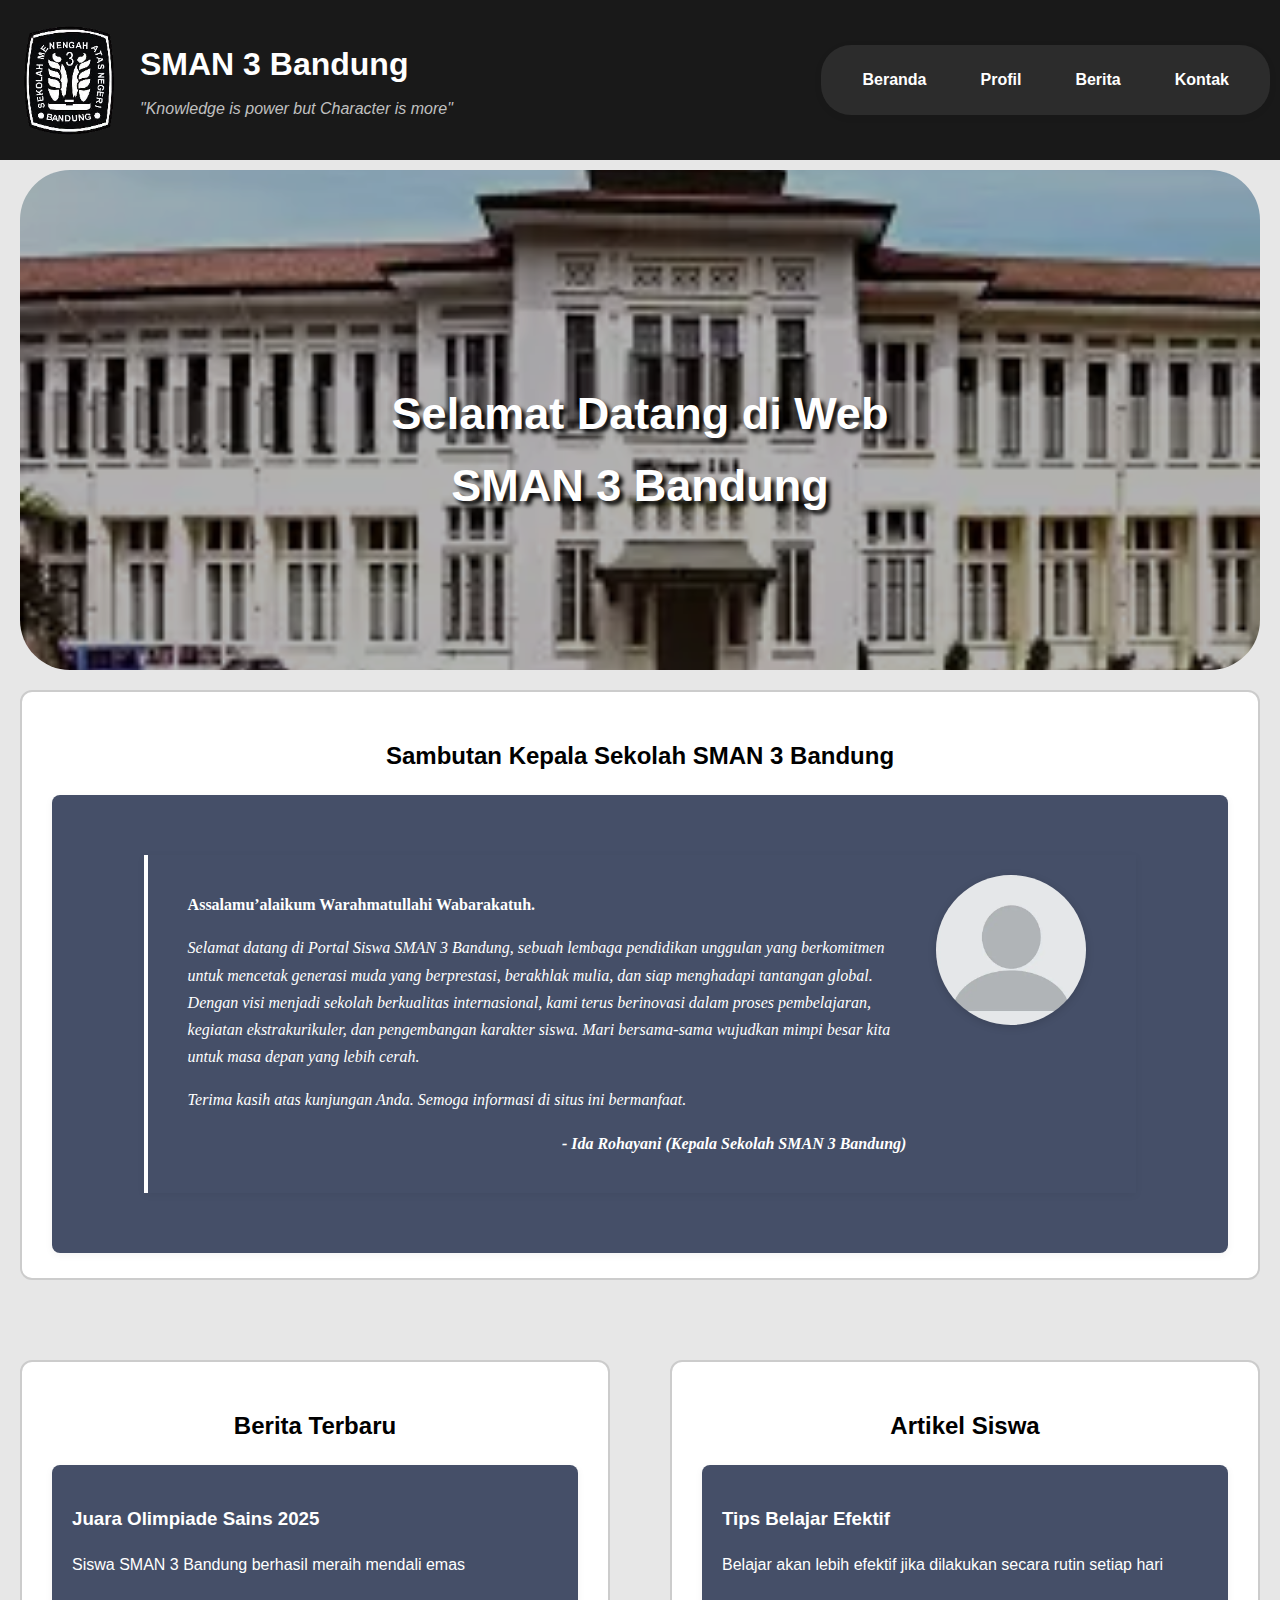
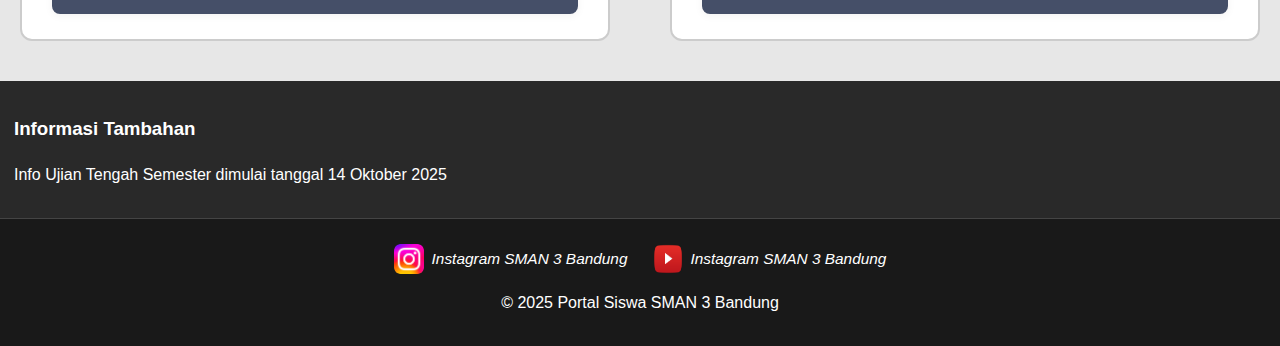
<file: index.html>
<!DOCTYPE html>
<html>
<head>
    <title>SMAN 3 Bandung</title>
    <link rel="icon" type="image/png" href="Gambar/sman3-removebg-preview (5).png">
    <link rel="stylesheet" type="text/css" href="Css/style beranda.css">
    <link rel="icon" href="image/icon" href="">
</head>
<body>
    <header>
        <div class="header">
            <img src="Gambar/sman3-removebg-preview (5).png" alt="Logo SMAN 3 Bandung">
            <div class="img">
                <h1>SMAN 3 Bandung</h1>
                <span class="motto">"Knowledge is power but Character is more"</span>
            </div>
        </div>


        <nav>
        <ul>
            <li><a href="index.html">Beranda</a></li>
            <li>
                <a href="">Profil</a>
                <ul>
                    <li><a href="Sejarah.html">Sejarah Sekolah</a></li>
                    <li><a href="VisiMisi.html">Visi & Misi</a></li>
                    <li><a href="GuruStaff.html">Guru & Staff</a></li>
                </ul>
            </li>
            <li><a href="berita.html">Berita</a>
            </li>
            <li><a href="kontak.html">Kontak</a></li>
        </ul>

    </nav>
    </header>
    <div class="banner" >
        <img src="Gambar/sekolah.webp" alt="sekolah">
        <div class="banner-text">
            Selamat Datang di Web SMAN 3 Bandung
        </div>
    </div>
    <main>
        <section>
            <h2>Sambutan Kepala Sekolah SMAN 3 Bandung</h2>
            <article>
            
    <div class="b">
        <div class="c">
            <p><b>Assalamu’alaikum Warahmatullahi Wabarakatuh.</b></p>

            <p><i>
                Selamat datang di Portal Siswa SMAN 3 Bandung, sebuah lembaga pendidikan unggulan yang berkomitmen 
                untuk mencetak generasi muda yang berprestasi, berakhlak mulia, dan siap menghadapi tantangan global. 
                Dengan visi menjadi sekolah berkualitas internasional, kami terus berinovasi dalam proses pembelajaran, 
                kegiatan ekstrakurikuler, dan pengembangan karakter siswa. Mari bersama-sama wujudkan mimpi besar kita 
                untuk masa depan yang lebih cerah.
            </i></p>

            <p><i>
                Terima kasih atas kunjungan Anda. Semoga informasi di situs ini bermanfaat.
            </i></p>

            <p class="penutup"><b><i>- Ida Rohayani (Kepala Sekolah SMAN 3 Bandung)</i></b></p>
        </div>
        <img src="Gambar/pro.webp" alt="Foto Kepala Sekolah" class="d">
    </div>

    
    
            </article>
        </section>
    </main>
    <main>
        <section>
            <h2>Berita Terbaru</h2>
            <article>
                <h3>Juara Olimpiade Sains 2025</h3>
                <p>Siswa SMAN 3 Bandung berhasil meraih mendali emas</p>
            </article>
        </section>

        <section>
            <h2>Artikel Siswa</h2>
            <article>
                <h3>Tips Belajar Efektif</h3>
                <p>Belajar akan lebih efektif jika dilakukan secara rutin setiap hari</p>
            </article>
        </section>
    </main>

    <aside>
        <h3>Informasi Tambahan</h3>
        <p>Info Ujian Tengah Semester dimulai tanggal 14 Oktober 2025</p>
    </aside>
    <footer>
        <div class="social-links">
            <a href="https://www.instagram.com/sman3.bandung" target="_blank" class="social instagram">
                <img src="Gambar/instagram-logo-transparent-6b90.png" alt="Instagram SMAN 3 Bandung">
                <span>Instagram SMAN 3 Bandung</span>
            </a>
            <a href="https://www.youtube.com/@smanegeri3bandung848" target="_blank" class="social youtube">
                <img src="Gambar/youtube-logo-png-2067.png" alt="YouTube SMAN 3 Bandung">
                <span>Instagram SMAN 3 Bandung</span>
            </a>
        </div>
        <p>&copy; 2025 Portal Siswa SMAN 3 Bandung</p>
        
    </footer>

    <script src="JS/script1.js"></script>
</body>
</html>
</file>
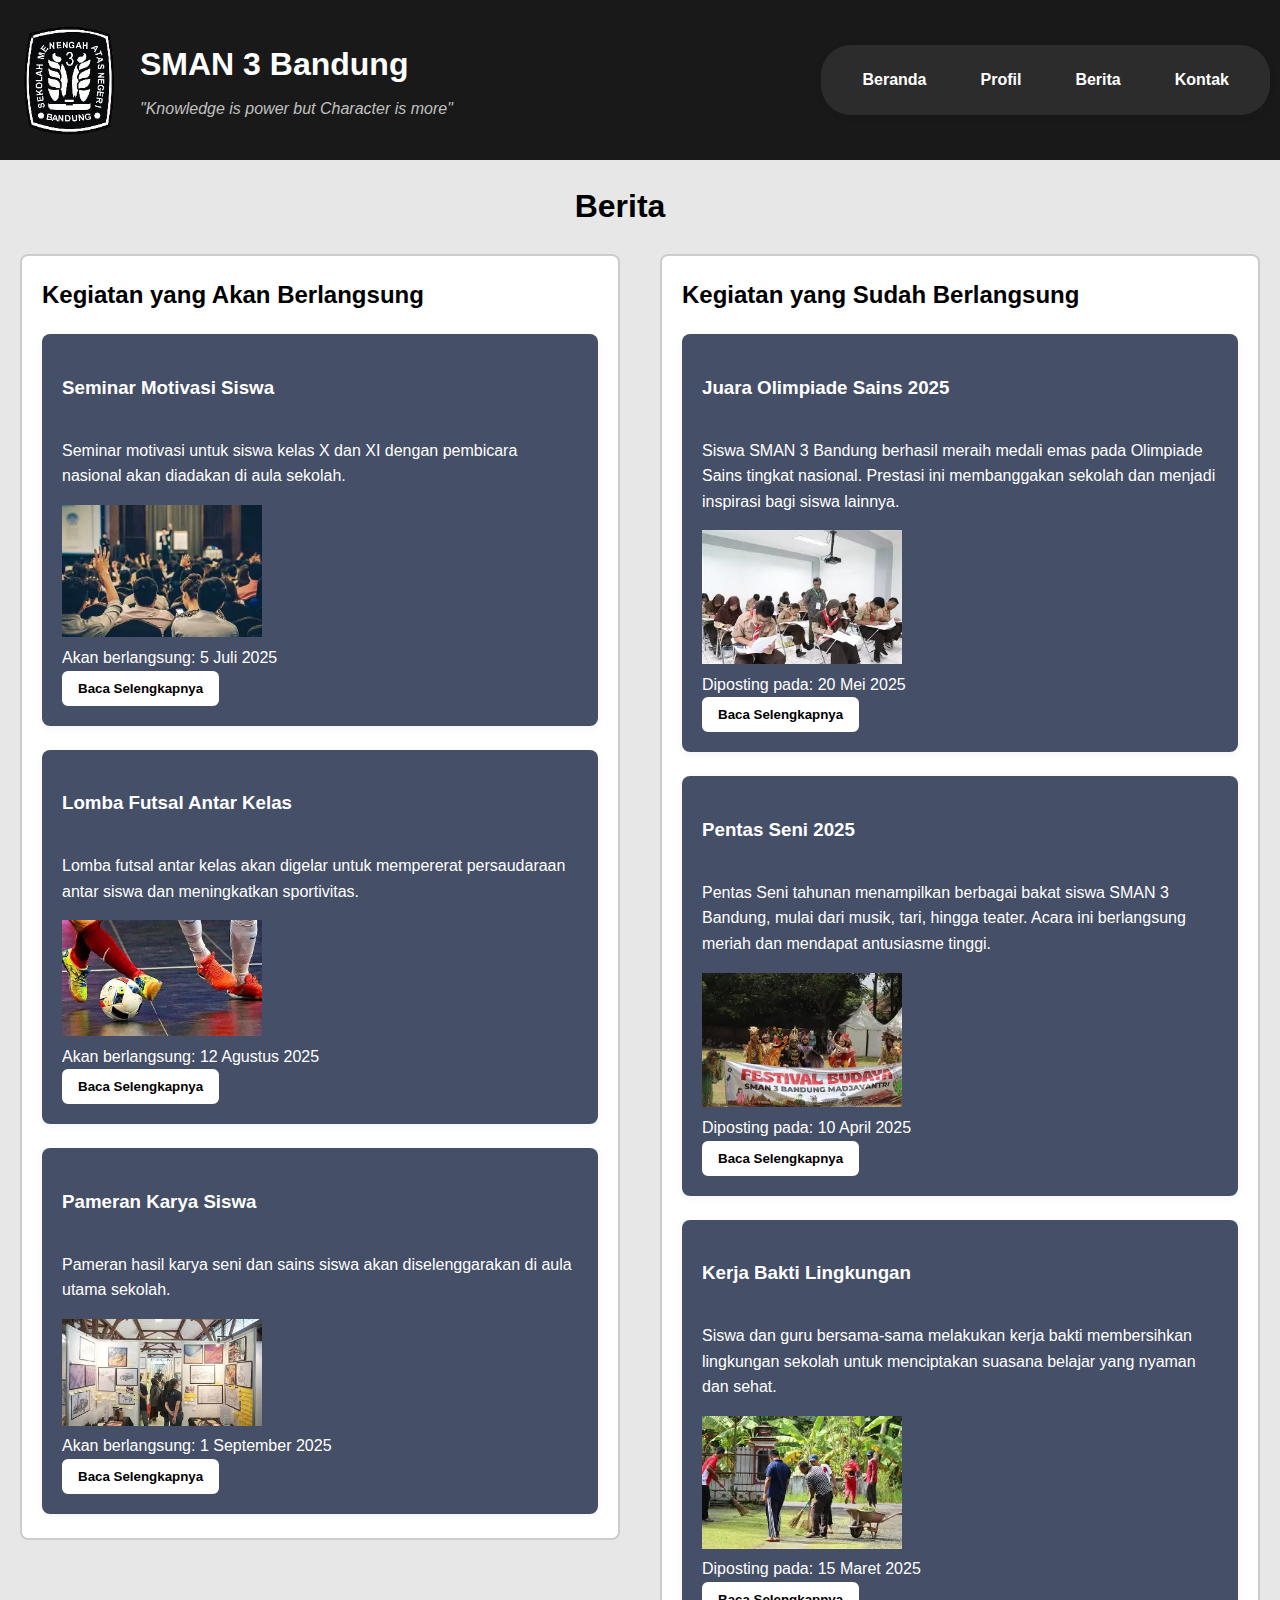
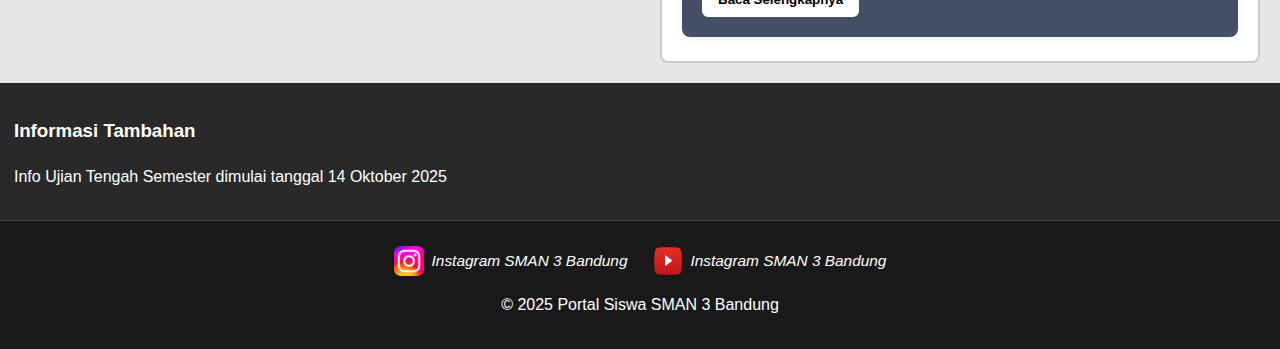
<file: berita.html>
<!DOCTYPE html>
<html>
<head>
    <title>SMAN 3 Bandung</title>
    <link rel="icon" type="image/png" href="Gambar/sman3-removebg-preview (5).png">
    <link rel="stylesheet" type="text/css" href="Css/style berita.css">
    <link rel="icon" href="image/icon" href="">
</head>
<body>
    <header>
        <div class="header">
            <img src="Gambar/sman3-removebg-preview (5).png" alt="Logo SMAN 3 Bandung">
            <div class="img">
                <h1>SMAN 3 Bandung</h1>
                <span class="motto">"Knowledge is power but Character is more"</span>
            </div>
        </div>
        <nav>
        <ul>
            <li><a href="index.html">Beranda</a></li>
            <li>
                <a href="">Profil</a>
                <ul>
                    <li><a href="Sejarah.html">Sejarah Sekolah</a></li>
                    <li><a href="VisiMisi.html">Visi & Misi</a></li>
                    <li><a href="GuruStaff.html">Guru & Staff</a></li>
                </ul>
            </li>
            <li><a href="berita.html">Berita</a>
            </li>
            <li><a href="kontak.html">Kontak</a></li>
        </ul>

    </nav>
    </header>
    <div class="K">
    <main><h1>Berita</h1></main>
    <main>
        <section>
            <h2>Kegiatan yang Akan Berlangsung</h2>
            <article>
                <h3>Seminar Motivasi Siswa</h3>
                <p>Seminar motivasi untuk siswa kelas X dan XI dengan pembicara nasional akan diadakan di aula sekolah.</p>
                <div class="dokumentasi">
                    <img src="Gambar/seminar.webp" alt="Seminar Motivasi" width="200">
                </div>
                <time datetime="2025-07-05">Akan berlangsung: 5 Juli 2025</time>
                <button class="read-more" data-target="popup1">Baca Selengkapnya</button>
            </article>
            <article>
                <h3>Lomba Futsal Antar Kelas</h3>
                <p>Lomba futsal antar kelas akan digelar untuk mempererat persaudaraan antar siswa dan meningkatkan sportivitas.</p>
                <div class="dokumentasi">
                    <img src="Gambar/futsal.webp" alt="Lomba Futsal" width="200">
                </div>
                <time datetime="2025-08-12">Akan berlangsung: 12 Agustus 2025</time>
                <button class="read-more" data-target="popup2">Baca Selengkapnya</button>
            </article>
            <article>
                <h3>Pameran Karya Siswa</h3>
                <p>Pameran hasil karya seni dan sains siswa akan diselenggarakan di aula utama sekolah.</p>
                <div class="dokumentasi">
                    <img src="Gambar/pameran.webp" alt="Pameran Karya Siswa" width="200">
                </div>
                <time datetime="2025-09-01">Akan berlangsung: 1 September 2025</time>
                <button class="read-more" data-target="popup3">Baca Selengkapnya</button>
            </article>
        </section>
        <section>
            <h2>Kegiatan yang Sudah Berlangsung</h2>
            <article>
                <h3>Juara Olimpiade Sains 2025</h3>
                <p>Siswa SMAN 3 Bandung berhasil meraih medali emas pada Olimpiade Sains tingkat nasional. Prestasi ini membanggakan sekolah dan menjadi inspirasi bagi siswa lainnya.</p>
                <div class="dokumentasi">
                    <img src="Gambar/olim1.webp" alt="Dokumentasi Olimpiade 1" width="200">
                    
                </div>
                <time datetime="2025-05-20">Diposting pada: 20 Mei 2025</time>
                <button class="read-more" data-target="popup4">Baca Selengkapnya</button>
            </article>
            <article>
                <h3>Pentas Seni 2025</h3>
                <p>Pentas Seni tahunan menampilkan berbagai bakat siswa SMAN 3 Bandung, mulai dari musik, tari, hingga teater. Acara ini berlangsung meriah dan mendapat antusiasme tinggi.</p>
                <div class="dokumentasi">
                    <img src="Gambar/pensi1.webp" alt="Dokumentasi Pentas Seni 1" width="200">
              
                </div>
                <time datetime="2025-04-10">Diposting pada: 10 April 2025</time>
                <button class="read-more" data-target="popup5">Baca Selengkapnya</button>
            </article>
            <article>
                <h3>Kerja Bakti Lingkungan</h3>
                <p>Siswa dan guru bersama-sama melakukan kerja bakti membersihkan lingkungan sekolah untuk menciptakan suasana belajar yang nyaman dan sehat.</p>
                <div class="dokumentasi">
                    <img src="Gambar/kerbak1.webp" alt="Dokumentasi Kerja Bakti 1" width="200">
                   

                </div>
                <time datetime="2025-03-15">Diposting pada: 15 Maret 2025</time>
                <button class="read-more" data-target="popup6">Baca Selengkapnya</button>
            </article>
        </section>
    </main>
    
    <div id="popup1" class="popup">
        <div class="popup-content">
            <h2>Seminar Motivasi Siswa</h2>
            <p>
                Kegiatan ini akan menghadirkan pembicara nasional yang membagikan inspirasi tentang semangat belajar 
                dan pengembangan diri. Peserta adalah seluruh siswa kelas X dan XI SMAN 3 Bandung. 
                Acara akan diadakan di aula utama pada tanggal 5 Juli 2025 pukul 08.00 WIB.
            </p>
            <p>
                Diharapkan dengan seminar ini, siswa mampu meningkatkan motivasi dalam belajar serta memperkuat karakter positif 
                untuk meraih prestasi akademik maupun non-akademik.
            </p>
            <button class="close-popup">Kembali</button>
        </div>
    </div>
    <div id="popup2" class="popup">
        <div class="popup-content">
            <h2>Lomba Futsal Antar Kelas</h2>
            <p>
                Lomba futsal antar kelas merupakan salah satu kegiatan rutin tahunan SMAN 3 Bandung untuk mempererat kebersamaan dan menanamkan nilai sportivitas.
Kegiatan ini diikuti oleh seluruh kelas dari tingkat X hingga XII, dengan sistem gugur dan pertandingan final yang akan digelar di lapangan bali.
            </p>
            <p>
                Selain untuk menjalin kekompakan, lomba ini juga menjadi ajang pencarian bibit unggul untuk tim futsal sekolah.
Panitia menyiapkan piala bergilir dan penghargaan khusus bagi pemain terbaik serta tim paling sportif.
            </p>
            <button class="close-popup">Kembali</button>
        </div>
    </div>
    <div id="popup3" class="popup">
        <div class="popup-content">
            <h2>Pameran Karya Siswa</h2>
            <p>
                Pameran karya siswa menampilkan hasil kreativitas dan inovasi peserta didik SMAN 3 Bandung di bidang seni, sains, dan teknologi.
Dalam kegiatan ini, pengunjung dapat melihat beragam lukisan, kerajinan tangan, karya fotografi, hingga penelitian ilmiah yang dibuat oleh siswa.
            </p>
            <p>
                Pameran ini bertujuan untuk menumbuhkan rasa percaya diri siswa dalam berkarya serta menumbuhkan semangat kolaborasi antar bidang.
Guru dan orang tua siswa juga turut hadir memberikan apresiasi terhadap karya anak-anak SMAN 3 Bandung.
            </p>
            <button class="close-popup">Kembali</button>
        </div>
    </div>
    <div id="popup4" class="popup">
        <div class="popup-content">
            <h2>Juara Olimpiade Sains 2025</h2>
            <p>
                Prestasi membanggakan kembali diraih oleh siswa SMAN 3 Bandung yang berhasil meraih medali emas dalam Olimpiade Sains tingkat nasional tahun 2025.
Kompetisi yang diikuti ratusan sekolah dari seluruh Indonesia ini menampilkan berbagai bidang seperti fisika, kimia, biologi, dan matematika.
            </p>
            <p>
               Kemenangan ini tidak hanya menjadi kebanggaan sekolah, tetapi juga bukti nyata komitmen guru dan siswa dalam mengembangkan kemampuan akademik.
Kepala sekolah menyampaikan apresiasi yang tinggi kepada tim pembimbing dan seluruh siswa yang telah berjuang dengan penuh dedikasi.
            </p>
            <button class="close-popup">Kembali</button>
        </div>
    </div>
    <div id="popup5" class="popup">
        <div class="popup-content">
            <h2>Pentas Seni 2025</h2>
            <p>
                Pentas Seni tahunan SMAN 3 Bandung tahun ini mengusung tema “Cahaya Dalam Kreativitas”.
Acara berlangsung meriah dengan berbagai penampilan menarik seperti musik band, tari tradisional,dan lainnya.
            </p>
            <p>
                Seluruh siswa terlibat aktif baik sebagai penampil maupun panitia, menjadikan acara ini sebagai ajang ekspresi dan kebersamaan.
Melalui kegiatan ini, sekolah berupaya menumbuhkan semangat berkarya serta mempererat solidaritas di antara warga sekolah.
            </p>
            <button class="close-popup">Kembali</button>
        </div>
    </div>
    <div id="popup6" class="popup">
        <div class="popup-content">
            <h2>Kerja Bakti Lingkungan</h2>
            <p>
                Sebagai bentuk kepedulian terhadap kebersihan dan kenyamanan lingkungan, warga SMAN 3 Bandung mengadakan kegiatan kerja bakti bersama.
Guru, siswa, dan staf sekolah bergotong royong membersihkan ruang kelas, halaman, serta taman sekolah.
            </p>
            <p>
                Kegiatan ini juga menjadi sarana menumbuhkan rasa tanggung jawab dan kepedulian terhadap lingkungan sekolah.
Melalui kerja bakti rutin, sekolah berharap tercipta suasana belajar yang bersih, asri, dan menyenangkan.
            </p>
            <button class="close-popup">Kembali</button>
        </div>
    </div>
    <aside>
        <h3>Informasi Tambahan</h3>
        <p>Info Ujian Tengah Semester dimulai tanggal 14 Oktober 2025</p>
    </aside>
    <footer>
        <div class="social-links">
            <a href="https://www.instagram.com/sman3.bandung" target="_blank" class="social instagram">
                <img src="Gambar/instagram-logo-transparent-6b90.png" alt="Instagram SMAN 3 Bandung">
                <span>Instagram SMAN 3 Bandung</span>
            </a>
            <a href="https://www.youtube.com/@smanegeri3bandung848" target="_blank" class="social youtube">
                <img src="Gambar/youtube-logo-png-2067.png" alt="YouTube SMAN 3 Bandung">
                <span>Instagram SMAN 3 Bandung</span>
            </a>
        </div>
        <p>&copy; 2025 Portal Siswa SMAN 3 Bandung</p>
        
    </footer>
    <script src="JS/script1.js"></script>
    <script src="JS/script3.js"></script>
</body>
</html>
</file>
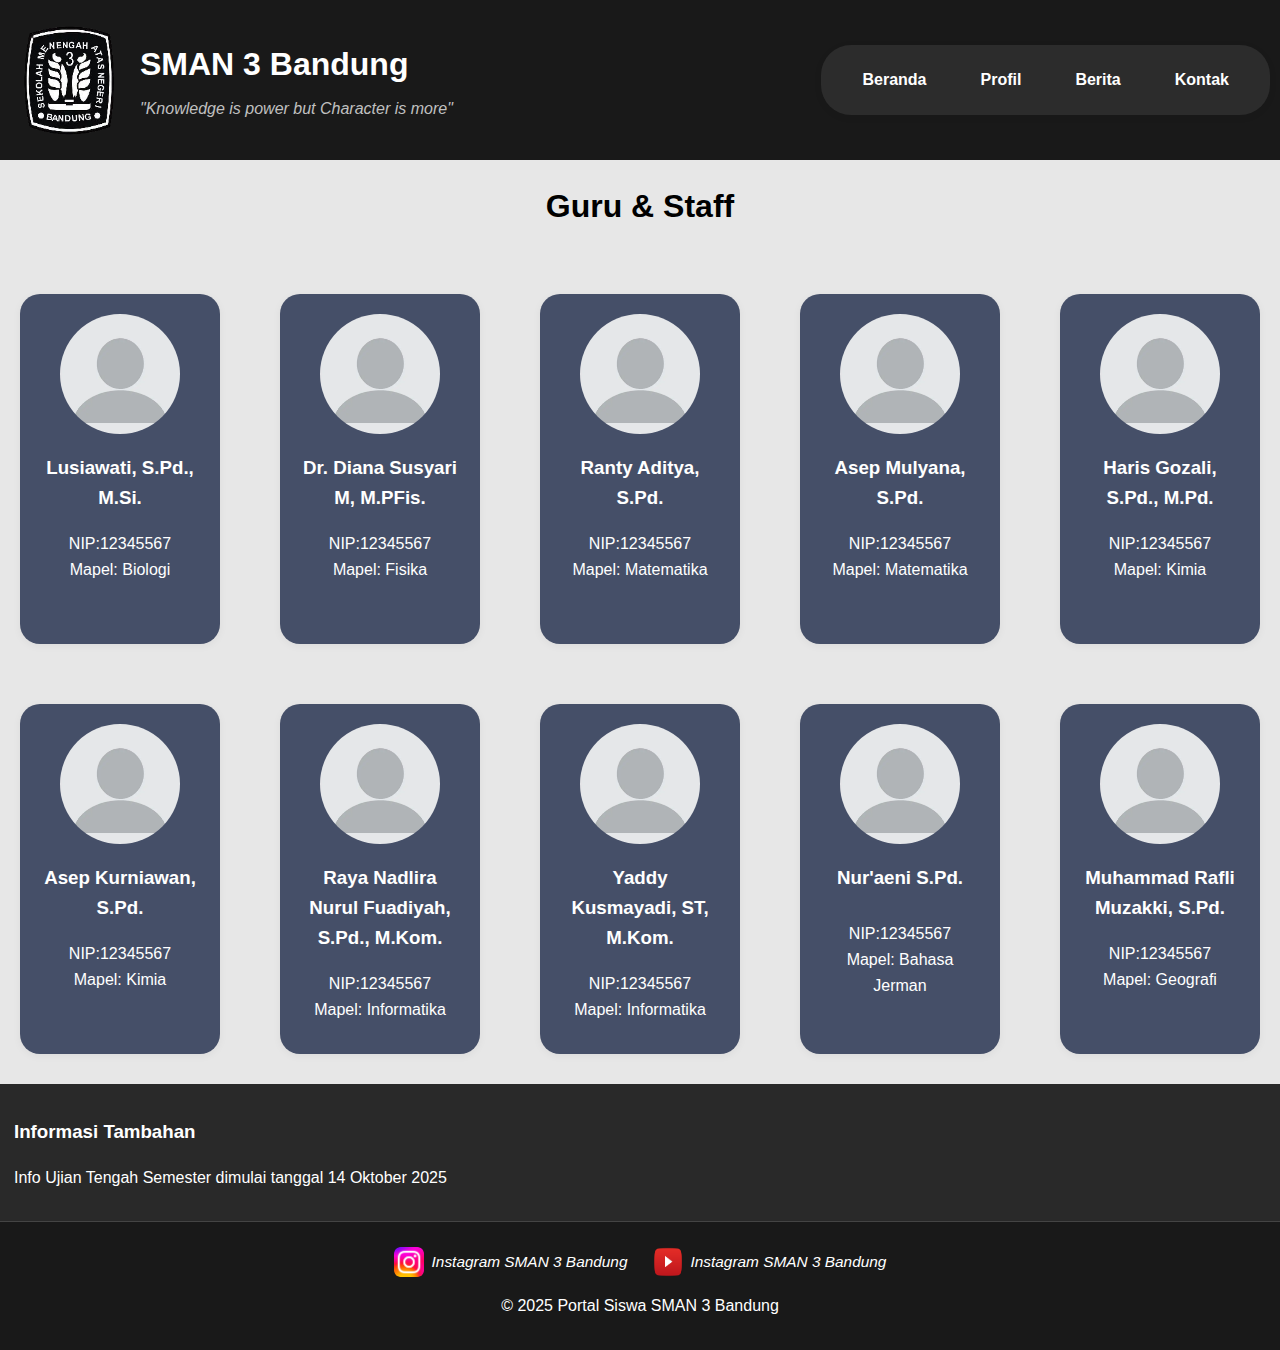
<file: GuruStaff.html>
<!DOCTYPE html>
<html>
<head>
    <title>SMAN 3 Bandung</title>
    <link rel="icon" type="image/png" href="Gambar/sman3-removebg-preview (5).png">
    <link rel="stylesheet" type="text/css" href="Css/style guru.css">
    <link rel="icon" href="image/icon" href="">
</head>
<body>
    <header>
        <div class="header">
            <img src="Gambar/sman3-removebg-preview (5).png" alt="Logo SMAN 3 Bandung">
            <div class="img">
                <h1>SMAN 3 Bandung</h1>
                <span class="motto">"Knowledge is power but Character is more"</span>
            </div>
        </div>
        <nav>
        <ul>
            <li><a href="index.html">Beranda</a></li>
            <li>
                <a href="">Profil</a>
                <ul>
                    <li><a href="Sejarah.html">Sejarah Sekolah</a></li>
                    <li><a href="VisiMisi.html">Visi & Misi</a></li>
                    <li><a href="GuruStaff.html">Guru & Staff</a></li>
                </ul>
            </li>
            <li><a href="berita.html">Berita</a>
            </li>
            <li><a href="kontak.html">Kontak</a></li>
        </ul>

    </nav>
    </header>
<div class="K">
    <main><h1>Guru & Staff</h1></main>
    <main class="N">
        <section>
            <article>
                <img src="Gambar/pro.webp" alt="guru">
                <h3>Lusiawati, S.Pd., M.Si.</h3>
                <p>NIP:12345567 </p>
                <p>Mapel: Biologi</p>
            </article>
        </section>

        <section>
            <article>
                <img src="Gambar/pro.webp" alt="guru">
                <h3>Dr. Diana Susyari M, M.PFis.</h3>
                <p>NIP:12345567 </p>
                <p>Mapel: Fisika</p>
            </article>
        </section>

        <section>
            <article>
                <img src="Gambar/pro.webp" alt="guru">
                <h3>Ranty Aditya, S.Pd.</h3>
                <p>NIP:12345567 </p>
                <p>Mapel: Matematika</p>

            </article>
        </section>

        <section>
            <article>
                <img src="Gambar/pro.webp" alt="guru">
                <h3>Asep Mulyana, S.Pd.</h3>
                <p>NIP:12345567 </p>
                <p>Mapel: Matematika</p>

            </article>
        </section>

        <section>
            <article>
                <img src="Gambar/pro.webp" alt="guru">
                <h3>Haris Gozali, S.Pd., M.Pd.</h3>
                <p>NIP:12345567 </p>
                <p>Mapel: Kimia</p>

            </article>
        </section>
    </main>

    <main class="N">
        <section>
            <article>
                <img src="Gambar/pro.webp" alt="guru">
                <h3>Asep Kurniawan, S.Pd.</h3>
                <p>NIP:12345567 </p>
                <p>Mapel: Kimia</p>

            </article>
        </section>

        <section>
            <article>
                <img src="Gambar/pro.webp" alt="guru">
                <h3>Raya Nadlira Nurul Fuadiyah, S.Pd., M.Kom.</h3>
                <p>NIP:12345567 </p>
                <p>Mapel: Informatika</p>

            </article>
        </section>

        <section>
            <article>
                <img src="Gambar/pro.webp" alt="guru">
                <h3>Yaddy Kusmayadi, ST, M.Kom.</h3>
                <p>NIP:12345567 </p>
                <p>Mapel: Informatika</p>

            </article>
        </section>

        <section>
            <article>
                <img src="Gambar/pro.webp" alt="guru">
                <h3>Nur'aeni S.Pd. </h3>
                <div></div>
                <p> NIP:12345567 </p>
                <p>Mapel: Bahasa Jerman</p>

            </article>
        </section>

        <section>
            <article>
                <img src="Gambar/pro.webp" alt="guru">
                <h3>Muhammad Rafli Muzakki, S.Pd.</h3>
                <p>NIP:12345567 </p>
                <p>Mapel: Geografi</p>

            </article>
        </section>
    </main>
</div>
</div>
    <aside>
        <h3>Informasi Tambahan</h3>
        <p>Info Ujian Tengah Semester dimulai tanggal 14 Oktober 2025</p>
    </aside>
    <footer>
        <div class="social-links">
            <a href="https://www.instagram.com/sman3.bandung" target="_blank" class="social instagram">
                <img src="Gambar/instagram-logo-transparent-6b90.png" alt="Instagram SMAN 3 Bandung">
                <span>Instagram SMAN 3 Bandung</span>
            </a>
            <a href="https://www.youtube.com/@smanegeri3bandung848" target="_blank" class="social youtube">
                <img src="Gambar/youtube-logo-png-2067.png" alt="YouTube SMAN 3 Bandung">
                <span>Instagram SMAN 3 Bandung</span>
            </a>
        </div>
        <p>&copy; 2025 Portal Siswa SMAN 3 Bandung</p>
        
    </footer>
    <script src="JS/script1.js"></script>
</body>
</html>
</file>
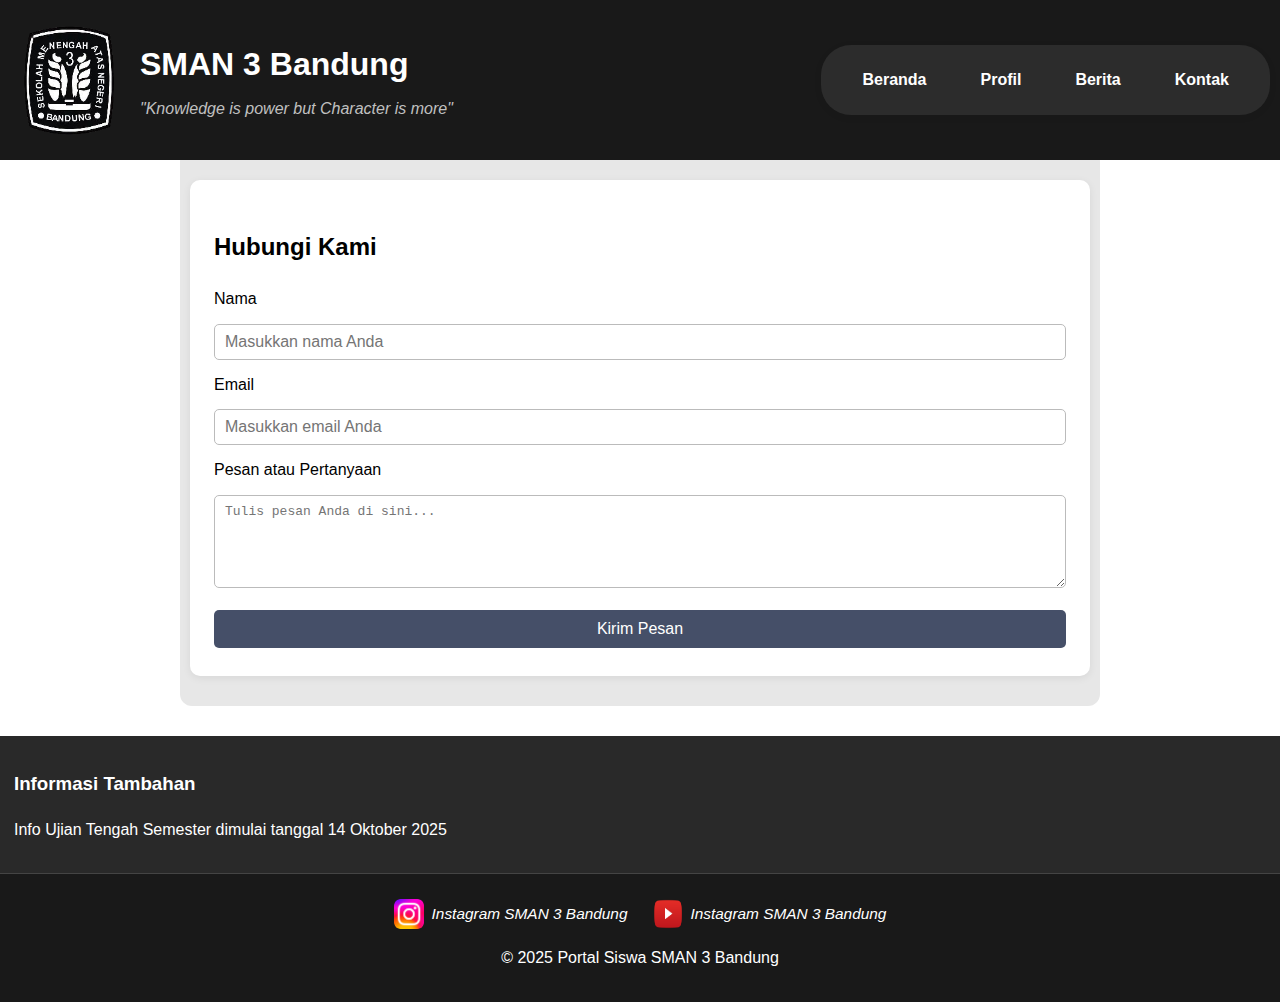
<file: kontak.html>
<!DOCTYPE html>
<html>
<head>
    <title>SMAN 3 Bandung</title>
    <link rel="icon" type="image/png" href="Gambar/sman3-removebg-preview (5).png">
    <link rel="stylesheet" type="text/css" href="Css/style kontak.css">
    <link rel="icon" href="image/icon" href="">
</head>
<body>
    <header>
        <div class="header">
            <img src="Gambar/sman3-removebg-preview (5).png" alt="Logo SMAN 3 Bandung">
            <div class="img">
                <h1>SMAN 3 Bandung</h1>
                <span class="motto">"Knowledge is power but Character is more"</span>
            </div>
        </div>
        <nav>
        <ul>
            <li><a href="index.html">Beranda</a></li>
            <li>
                <a href="">Profil</a>
                <ul>
                    <li><a href="Sejarah.html">Sejarah Sekolah</a></li>
                    <li><a href="VisiMisi.html">Visi & Misi</a></li>
                    <li><a href="GuruStaff.html">Guru & Staff</a></li>
                </ul>
            </li>
            <li><a href="berita.html">Berita</a>
            </li>
            <li><a href="kontak.html">Kontak</a></li>
        </ul>

    </nav>
    </header>
    <main class="kontak-container">
        <section class="form-section">
            <h2>Hubungi Kami</h2>
            <form class="kontak-form" onsubmit="return showpopup()">
                <label>Nama</label>
                <input type="text" placeholder="Masukkan nama Anda" required>
                <label>Email</label>
                <input type="email" placeholder="Masukkan email Anda" required>
                <label>Pesan atau Pertanyaan</label>
                <textarea placeholder="Tulis pesan Anda di sini..." rows="5" required></textarea>
                <button type="submit">Kirim Pesan</button>
            </form>

        </section>
    </main>

    <aside>
        <h3>Informasi Tambahan</h3>
        <p>Info Ujian Tengah Semester dimulai tanggal 14 Oktober 2025</p>
    </aside>
    <footer>
        <div class="social-links">
            <a href="https://www.instagram.com/sman3.bandung" target="_blank" class="social instagram">
                <img src="Gambar/instagram-logo-transparent-6b90.png" alt="Instagram SMAN 3 Bandung">
                <span>Instagram SMAN 3 Bandung</span>
            </a>
            <a href="https://www.youtube.com/@smanegeri3bandung848" target="_blank" class="social youtube">
                <img src="Gambar/youtube-logo-png-2067.png" alt="YouTube SMAN 3 Bandung">
                <span>Instagram SMAN 3 Bandung</span>
            </a>
        </div>
        <p>&copy; 2025 Portal Siswa SMAN 3 Bandung</p>
        
    </footer>
    <script src="JS/script4.js"></script>
    <script src="JS/script1.js"></script>
</body>
</html>
</file>
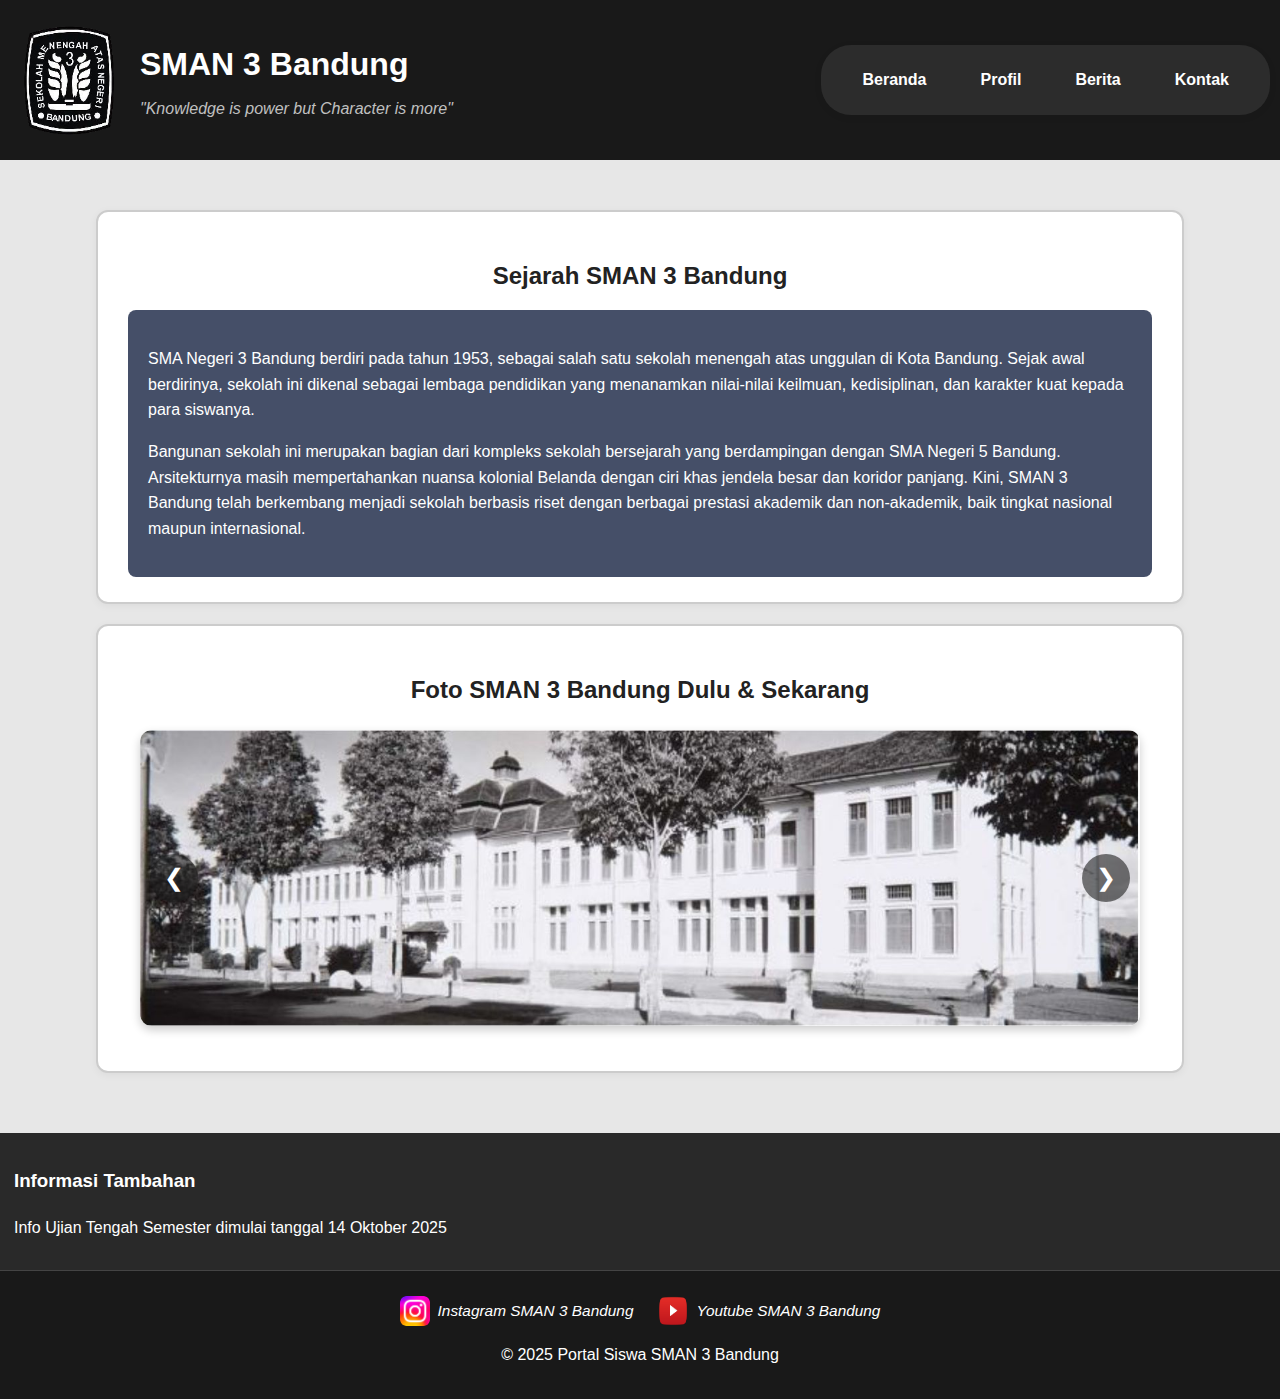
<file: Sejarah.html>
<!DOCTYPE html>
<html>
<head>
    <title>SMAN 3 Bandung</title>
    <link rel="icon" type="image/png" href="Gambar/sman3-removebg-preview (5).png">
    <link rel="stylesheet" type="text/css" href="Css/Sejarah.css">
    <link rel="icon" href="image/icon" href="">
</head>
<body>
    <header>
        <div class="header">
            <img src="Gambar/sman3-removebg-preview (5).png" alt="Logo SMAN 3 Bandung">
            <div class="img">
                <h1>SMAN 3 Bandung</h1>
                <span class="motto">"Knowledge is power but Character is more"</span>
            </div>
        </div>
        <nav>
        <ul>
            <li><a href="index.html">Beranda</a></li>
            <li>
                <a href="">Profil</a>
                <ul>
                    <li><a href="Sejarah.html">Sejarah Sekolah</a></li>
                    <li><a href="VisiMisi.html">Visi & Misi</a></li>
                    <li><a href="GuruStaff.html">Guru & Staff</a></li>
                </ul>
            </li>
            <li><a href="berita.html">Berita</a>
            </li>
            <li><a href="kontak.html">Kontak</a></li>
        </ul>

    </nav>
    </header>

    <main>
    <section>
            <h2>Sejarah SMAN 3 Bandung</h2>
            <article>
                <p>
                    SMA Negeri 3 Bandung berdiri pada tahun 1953, sebagai salah satu sekolah menengah atas unggulan di Kota Bandung.
                    Sejak awal berdirinya, sekolah ini dikenal sebagai lembaga pendidikan yang menanamkan nilai-nilai keilmuan,
                    kedisiplinan, dan karakter kuat kepada para siswanya.
                </p>
                <p>
                    Bangunan sekolah ini merupakan bagian dari kompleks sekolah bersejarah yang berdampingan dengan SMA Negeri 5 Bandung.
                    Arsitekturnya masih mempertahankan nuansa kolonial Belanda dengan ciri khas jendela besar dan koridor panjang.
                    Kini, SMAN 3 Bandung telah berkembang menjadi sekolah berbasis riset dengan berbagai prestasi akademik dan non-akademik,
                    baik tingkat nasional maupun internasional.
                </p>
            </article>
        </section>

        <section class="slider-section">
            <h2>Foto SMAN 3 Bandung Dulu & Sekarang</h2>
            <div class="slider-container">
                <div class="slider">
                    <img src="Gambar/sman-3-dulu.webp" alt="SMAN 3 Bandung Dulu" class="active">
                    <img src="Gambar/sman-3-sekarang.webp" alt="SMAN 3 Bandung Sekarang">
                </div>
                <button class="prev">&#10094;</button>
                <button class="next">&#10095;</button>
            </div>
        </section>
    </main>
    <aside>
        <h3>Informasi Tambahan</h3>
        <p>Info Ujian Tengah Semester dimulai tanggal 14 Oktober 2025</p>
    </aside>
    <footer>
        <div class="social-links">
            <a href="https://www.instagram.com/sman3.bandung" target="_blank" class="social instagram">
                <img src="Gambar/instagram-logo-transparent-6b90.png" alt="Instagram SMAN 3 Bandung">
                <span>Instagram SMAN 3 Bandung</span>
            </a>
            <a href="https://www.youtube.com/@smanegeri3bandung848" target="_blank" class="social youtube">
                <img src="Gambar/youtube-logo-png-2067.png" alt="YouTube SMAN 3 Bandung">
                <span>Youtube SMAN 3 Bandung</span>
            </a>
        </div>
        <p>&copy; 2025 Portal Siswa SMAN 3 Bandung</p>
        
    </footer>
    <script src="JS/script1.js"></script>
    <script src="JS/script2.js"></script>

</body>
</html>
</file>
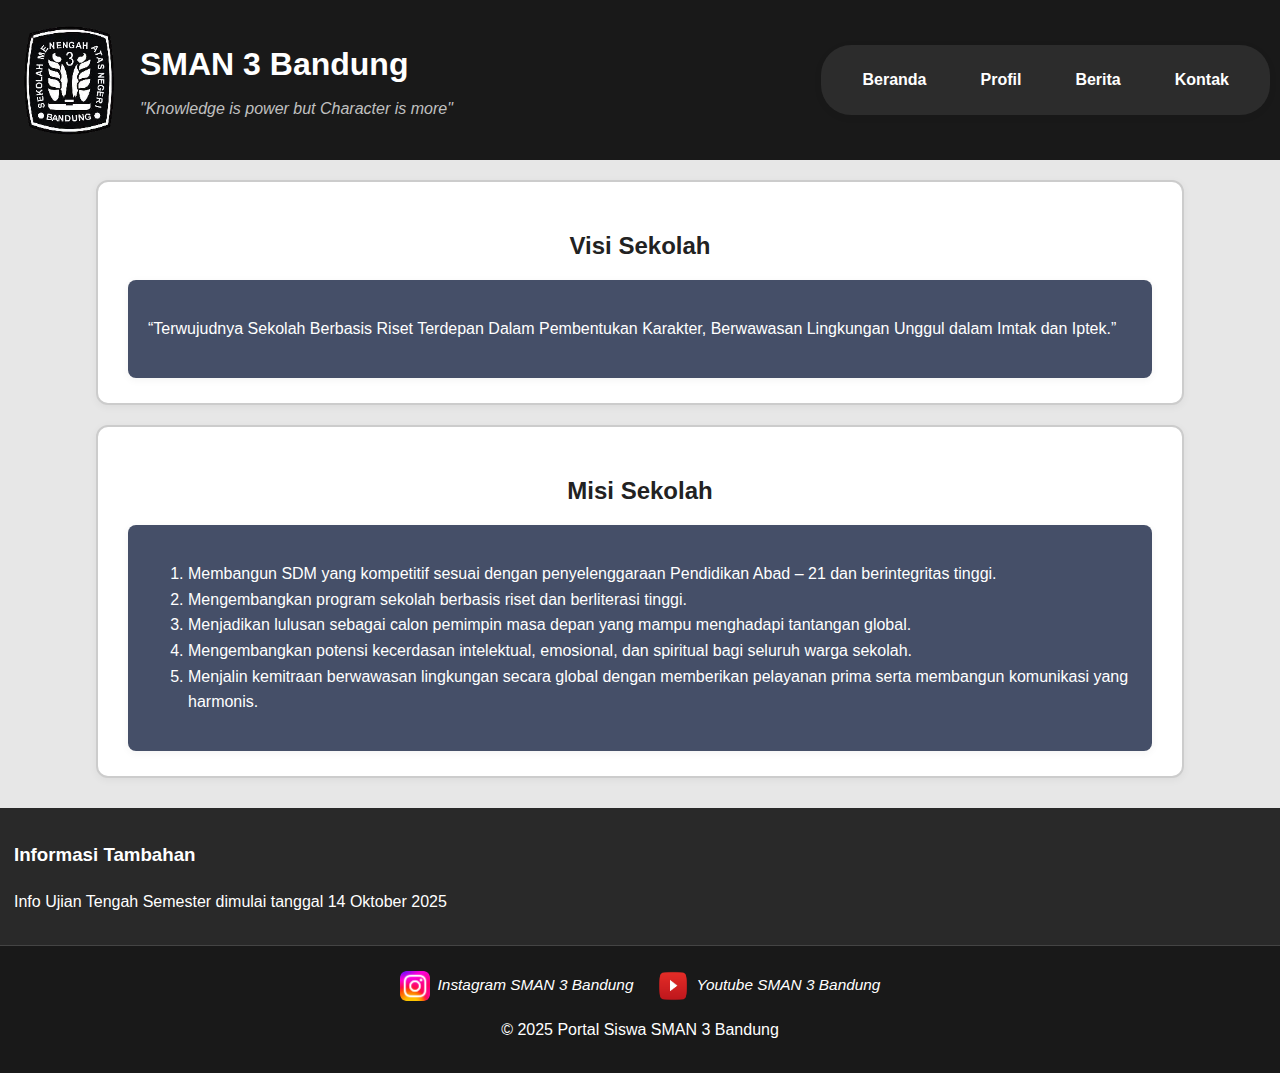
<file: VisiMisi.html>
<!DOCTYPE html>
<html>
<head>
    <title>SMAN 3 Bandung</title>
    <link rel="icon" type="image/png" href="Gambar/sman3-removebg-preview (5).png">
    <link rel="stylesheet" type="text/css" href="Css/VisiMisi.css">
    <link rel="icon" href="image/icon" href="">
</head>
<body>
    <header>
        <div class="header">
            <img src="Gambar/sman3-removebg-preview (5).png" alt="Logo SMAN 3 Bandung">
            <div class="img">
                <h1>SMAN 3 Bandung</h1>
                <span class="motto">"Knowledge is power but Character is more"</span>
            </div>
        </div>
        <nav>
        <ul>
            <li><a href="index.html">Beranda</a></li>
            <li>
                <a href="">Profil</a>
                <ul>
                    <li><a href="Sejarah.html">Sejarah Sekolah</a></li>
                    <li><a href="VisiMisi.html">Visi & Misi</a></li>
                    <li><a href="GuruStaff.html">Guru & Staff</a></li>
                </ul>
            </li>
            <li><a href="berita.html">Berita</a>
            </li>
            <li><a href="kontak.html">Kontak</a></li>
        </ul>

    </nav>
    </header>

    <main>
    <section>
        <h2>Visi Sekolah</h2>
        <article>
        <p>
            “Terwujudnya Sekolah Berbasis Riset Terdepan Dalam Pembentukan Karakter, Berwawasan Lingkungan Unggul dalam Imtak dan Iptek.”
        </p>
    </article>
    </section>

    <section>
        <h2>Misi Sekolah</h2>
        <article>
        <ol>
            <li>Membangun SDM yang kompetitif sesuai dengan penyelenggaraan Pendidikan Abad – 21 dan berintegritas tinggi.</li>
            <li>Mengembangkan program sekolah berbasis riset dan berliterasi tinggi.</li>
            <li>Menjadikan lulusan sebagai calon pemimpin masa depan yang mampu menghadapi tantangan global.</li>
            <li>Mengembangkan potensi kecerdasan intelektual, emosional, dan spiritual bagi seluruh warga sekolah.</li>
            <li>Menjalin kemitraan berwawasan lingkungan secara global dengan memberikan pelayanan prima serta membangun komunikasi yang harmonis.</li>
        </ol>
        </article>
    </section>
</main>




    <aside>
        <h3>Informasi Tambahan</h3>
        <p>Info Ujian Tengah Semester dimulai tanggal 14 Oktober 2025</p>
    </aside>
    <footer>
        <div class="social-links">
            <a href="https://www.instagram.com/sman3.bandung" target="_blank" class="social instagram">
                <img src="Gambar/instagram-logo-transparent-6b90.png" alt="Instagram SMAN 3 Bandung">
                <span>Instagram SMAN 3 Bandung</span>
            </a>
            <a href="https://www.youtube.com/@smanegeri3bandung848" target="_blank" class="social youtube">
                <img src="Gambar/youtube-logo-png-2067.png" alt="YouTube SMAN 3 Bandung">
                <span>Youtube SMAN 3 Bandung</span>
            </a>
        </div>
        <p>&copy; 2025 Portal Siswa SMAN 3 Bandung</p>
        
    </footer>
    <script src="JS/script1.js"></script>
</body>
</html>
</file>
<file: Css/style beranda.css>
body {
            font-family: Arial, Helvetica, sans-serif;
            margin: 0;
            padding: 0;
            line-height: 1.6;
        }
        
        header {
            position: fixed;
            top: 0;
            left: 0;
            width: 100%;
            z-index: 1000;
            display: flex;
            align-items: center;
            justify-content: space-between;
            padding: 20px;
            background: rgba(25, 25, 25, 1);
            color: white;
            transition: background 0.4s ease, box-shadow 0.4s ease, backdrop-filter 0.4s ease;
        }


        header.scrolled {
            background: rgba(25, 25, 25, 0.6);
            backdrop-filter: blur(10px);
            box-shadow: 0 2px 12px rgba(0, 0, 0, 0.4);
        }



        .header {
            display: flex;             
            align-items: center;       
            justify-content: center;    
            gap: 20px;                  
            text-align: left;         
        }

        .img h1 {
            margin: 0;
            margin-bottom: 5px;
        }

        .img .motto {
            display: block;
            font-style: italic;
            font-size: 16px;
            color: #c0c0c0;
        }

        .header img {
            width: 100px;
            border-radius: 24%;
        }

        span{
            font-size: 1.1em;
            font-style: italic;
            color: #ffffff;
        }
        nav{
            background-color: rgb(44, 44, 44);
            box-shadow: 0 2px 8px rgba(0,0,0,0.05);
            border-radius: 30px;
            margin-right: 30px;
        }
        nav ul{
            list-style: none;
            margin: 0;
            padding: 14px;
            display: flex;
            justify-content: center;
        }
        nav ul li{
            position: relative;
            margin:  0 15px;
            z-index: 1000;
        }
        nav ul li a{
            color: white;
            text-decoration: none;
            font-weight: bold;
            padding: 8px 12px;
            display: block;
        }
        nav ul li a:hover {
            background: rgb(0, 0, 0);
            border-radius: 5px;
        }
        nav ul li ul {
            display: none;
            position: absolute;
            top: 42px;
            left: 0;
            background: rgb(43, 42, 42);
            list-style: none;
            padding: 0;
            margin: 0;
            border-radius: 5px;
            box-shadow: 0 2px 8px rgba(0,0,0,0.05);
        }
        nav ul li ul li{
            margin: 0;
            width: 150px;
        }
        nav ul li ul li a{
            padding: 10px;
            font-weight: normal;
        }
        nav ul li:hover ul {
            display: blocK;
        }
        main {
            display: flex;
            justify-content: center;
            align-items: flex-start;
            padding: 20px 0;
            background: #e7e7e7;
        }
        section {
            flex: 1;
            padding-left: 20px;
            padding-right: 20px; 
            padding-bottom: 20px;
            border: 2px solid #ccc;
            border-radius: 8px;
            margin-left: 20px; 
            margin-bottom: 20px;
            margin-top: 20px;
            margin-right: 20px;
            background: #ffffff;
            border: 2px solid #ccc;
            border-radius: 12px;
            padding: 25px 30px;
        }
        .b {
            display: flex;
            align-items: flex-start;
            justify-content: space-between;
            width: 80%;
            margin: 40px auto; 
            border-left: 4px solid rgb(255, 255, 255);
            padding: 20px 40px;
            box-shadow: 0 2px 8px rgba(0, 0, 0, 0.05);
        }

        .c {
            flex: 1;
            font-family: "Georgia", serif;
            font-size: 16px;
            line-height: 1.7;
            color: #ffffff;
            margin-right: 30px; 
        }

        .d {
            width: 150px;
            height: 150px;
            border-radius: 50%;
            object-fit: cover;
            box-shadow: 0 2px 8px rgba(0, 0, 0, 0.15);
            margin-right: 10px; 
        }

        .penutup {
            text-align: right;
            font-style: italic;
            font-weight: bold;
            margin-top: 15px;
        }

        article {
            flex: 1;
            padding: 20px;
            background: #454f68;
            border-radius: 8px;
            box-shadow: 0 2px 8px rgba(0,0,0,0.05);
            color: white;

        }
        aside{
            justify-content: center;
            padding: 14px ;
            background: #f4f4f4;
            background-color: rgb(41, 41, 41);
            color: white;
        }
        footer {
            background: rgb(25, 25, 25);
            color: white;
            text-align: center;
            padding: 15px;
            font-size: 1rem;
            border-top: 1px solid #444;
        }

        .social-links {
            margin-top: 10px;
            display: flex;
            justify-content: center;
            gap: 25px;
        }

        .social {
            display: flex;
            align-items: center;
            gap: 8px;
            color: white;
            text-decoration: none;
            font-size: 14px;
            transition: transform 0.3s ease, color 0.3s ease;
        }

        .social img {
            width: 30px;
            height: 30px;
            border-radius: 20%;
            transition: transform 0.3s ease, box-shadow 0.3s ease;
        }

        .social:hover img {
            transform: scale(1.2);
            box-shadow: 0 0 12px rgba(255, 255, 255, 0.6);
        }

        .social.instagram:hover img {
            box-shadow: 0 0 12px rgba(225, 48, 108, 0.8);
        }

        .social.youtube:hover img {
            box-shadow: 0 0 12px rgba(255, 0, 0, 0.8);
        }

        .social:hover span {
            color: #ffb700;
            transform: scale(1.05);
        }
        main {
            gap: 20px;
        }
        section h2{
            text-align: center;
        }
        @keyframes atas {
            0% {
            transform: translate(-50%, 50%);
            opacity: 0;
            }
            100% {
            transform: translate(-50%, -50%);
            opacity: 1;
            }
        }
        .banner{
            height: 500px;
            background: #e7e7e7;
            display: flex;
            justify-content: center;
            align-items: flex-start;
            margin-top: 150px;
        }
        .banner img{
            width: 3000px;
            height: 500px;
            min-height: auto;
            padding: 20px;
            border-radius: 70px;
            object-fit: cover;
            width: 100%;
            height: 100%;
            max-width: 3000px;
            max-height: 500px;
            filter: brightness(0.7);
            z-index: 50;
        }
        .banner .banner-text{
            position: absolute;
            top: 50%;
            left: 50%;
            transform: translate(-50%, -50%);
            color: rgb(255, 255, 255);
            font-size: 45px;
            font-weight: bold;
            text-shadow: 4px 4px 4px #000;
            text-align: center;
            animation: atas 2s ease;
            transition: color 0.3s;
            z-index: 100;
        }
        .banner .banner-text:hover {
            color: #ffee00; 
            cursor: pointer;
        }
</file>
<file: Css/style berita.css>
body {
            font-family: Arial, Helvetica, sans-serif;
            margin: 0;
            padding: 0;
            line-height: 1.6;
        }
        header {
            position: fixed;
            top: 0;
            left: 0;
            width: 100%;
            z-index: 1000;
            display: flex;
            align-items: center;
            justify-content: space-between;
            padding: 20px;
            background: rgba(25, 25, 25, 1);
            color: white;
            transition: background 0.4s ease, box-shadow 0.4s ease, backdrop-filter 0.4s ease;
        }


        header.scrolled {
            background: rgba(25, 25, 25, 0.6);
            backdrop-filter: blur(10px);
            box-shadow: 0 2px 12px rgba(0, 0, 0, 0.4);
        }


        .header {
            display: flex;             
            align-items: center;       
            justify-content: center;    
            gap: 20px;                  
            text-align: left;         
        }

        .img h1 {
            margin: 0;
            margin-bottom: 5px;
        }

        .img .motto {
            display: block;
            font-style: italic;
            font-size: 16px;
            color: #c0c0c0;
        }

        .header img {
            width: 100px;
            border-radius: 24%;
        }

        span{
            font-size: 1.1em;
            font-style: italic;
            color: #ffffff;
        }
        nav{
            background-color: rgb(44, 44, 44);
            box-shadow: 0 2px 8px rgba(0,0,0,0.05);
            border-radius: 30px;
            margin-right: 30px;
        }
        nav ul{
            list-style: none;
            margin: 0;
            padding: 14px;
            display: flex;
            justify-content: center;
        }
        nav ul li{
            position: relative;
            margin:  0 15px;
        }
        nav ul li a{
            color: white;
            text-decoration: none;
            font-weight: bold;
            padding: 8px 12px;
            display: block;
        }
        nav ul li a:hover {
            background: rgb(0, 0, 0);
            border-radius: 5px;
        }
        nav ul li ul {
            display: none;
            position: absolute;
            top: 42px;
            left: 0;
            background: rgb(43, 42, 42);
            list-style: none;
            padding: 0;
            margin: 0;
            border-radius: 5px;
            box-shadow: 0 2px 8px rgba(0,0,0,0.05);
        }
        nav ul li ul li{
            margin: 0;
            width: 150px;
        }
        nav ul li ul li a{
            padding: 10px;
            font-weight: normal;
        }
        nav ul li:hover ul {
            display: blocK;
        }
        main h1,main{
            display: flex;
            justify-content: center;
            align-items: flex-start;
            background: #e7e7e7;
            padding: left 20px;
            padding-right: 20px;
        }
        section {
            flex: 1;
            padding-left: 20px;
            padding-right: 20px; 
            border: 2px solid #ccc;
            border-radius: 8px;
            background: #fff;
            margin-left: 20px; 
            margin-bottom: 20px;
        }
        article {
            flex: 1 1 0;
            min-width: 0;
            padding: 20px;
            background: #454f68;
            border-radius: 8px;
            box-shadow: 0 2px 8px rgba(0,0,0,0.05);
            color: white;
            margin-bottom: 24px;
            /* Pastikan semua article sama tinggi */
            display: flex;
            flex-direction: column;
            justify-content: stretch;
            height: 100%;
            transition: transform 0.2s ease, box-shadow 0.3s ease;
        }
        
        article:hover {
            transform: translateY(-5px);
            box-shadow: 0 4px 12px rgba(0,0,0,0.15);
        }
        aside{
            justify-content: center;
            padding: 14px ;
            background: #f4f4f4;
            background-color: rgb(41, 41, 41);
            color: white;
        }
        footer{
            background: rgb(25, 25, 25);
            color: white;
            text-align: center;
            padding: 15px;
            font-size: 1rem;
            border-top: 1px solid #444;
        }
        main {
            gap: 20px;
        }
        .K{
            margin-top: 160px;
        }

        /* Tombol baca selengkapnya */
.read-more {
    background: #ffffff;
    color: #000;
    border: 2px solid #fff;
    padding: 8px 14px;
    border-radius: 6px;
    cursor: pointer;
    font-weight: bold;
    margin-top: auto;
    align-self: flex-start;
    transition: background 0.3s ease, color 0.3s ease;
}

.read-more:hover {
    background: #000;
    color: #fff;
}

/* Popup umum */
.popup {
    position: fixed;
    top: 0;
    left: 0;
    width: 100%;
    height: 100%;
    display: none; /* tersembunyi awalnya */
    align-items: center;
    justify-content: center;
    background: rgba(0,0,0,0.7);
    z-index: 2000;
}

/* Isi popup */
.popup-content {
    background: white;
    color: #222;
    width: 70%;
    max-width: 700px;
    padding: 30px;
    border-radius: 10px;
    box-shadow: 0 4px 12px rgba(0,0,0,0.2);
    animation: fadeIn 0.4s ease;
}

/* Tombol kembali */
.close-popup {
    background: #222;
    color: #fff;
    border: none;
    padding: 10px 18px;
    border-radius: 6px;
    cursor: pointer;
    font-weight: bold;
    margin-top: 20px;
}

.close-popup:hover {
    background: #000;
}

/* Animasi halus muncul */
@keyframes fadeIn {
    from { opacity: 0; transform: translateY(-10px); }
    to { opacity: 1; transform: translateY(0); }
}

.social-links {
            margin-top: 10px;
            display: flex;
            justify-content: center;
            gap: 25px;
        }

        .social {
            display: flex;
            align-items: center;
            gap: 8px;
            color: white;
            text-decoration: none;
            font-size: 14px;
            transition: transform 0.3s ease, color 0.3s ease;
        }

        .social img {
            width: 30px;
            height: 30px;
            border-radius: 20%;
            transition: transform 0.3s ease, box-shadow 0.3s ease;
        }

        .social:hover img {
            transform: scale(1.2);
            box-shadow: 0 0 12px rgba(255, 255, 255, 0.6);
        }

        .social.instagram:hover img {
            box-shadow: 0 0 12px rgba(225, 48, 108, 0.8);
        }

        .social.youtube:hover img {
            box-shadow: 0 0 12px rgba(255, 0, 0, 0.8);
        }

        .social:hover span {
            color: #ffb700;
            transform: scale(1.05);
        }
</file>
<file: Css/style guru.css>
body {
            font-family: Arial, Helvetica, sans-serif;
            margin: 0;
            padding: 0;
            line-height: 1.6;
        }
        header {
            position: fixed;
            top: 0;
            left: 0;
            width: 100%;
            z-index: 1000;
            display: flex;
            align-items: center;
            justify-content: space-between;
            padding: 20px;
            background: rgba(25, 25, 25, 1);
            color: white;
            transition: background 0.4s ease, box-shadow 0.4s ease, backdrop-filter 0.4s ease;
        }


        header.scrolled {
            background: rgba(25, 25, 25, 0.6);
            backdrop-filter: blur(10px);
            box-shadow: 0 2px 12px rgba(0, 0, 0, 0.4);
        }


        .header {
            display: flex;             
            align-items: center;       
            justify-content: center;    
            gap: 20px;                  
            text-align: left;         
        }

        .img h1 {
            margin: 0;
            margin-bottom: 5px;
        }

        .img .motto {
            display: block;
            font-style: italic;
            font-size: 16px;
            color: #c0c0c0;
        }

        .header img {
            width: 100px;
            border-radius: 24%;
        }

        span{
            font-size: 1.1em;
            font-style: italic;
            color: #ffffff;
        }
        nav{
            background-color: rgb(44, 44, 44);
            box-shadow: 0 2px 8px rgba(0,0,0,0.05);
            border-radius: 30px;
            margin-right: 30px;
        }
        nav ul{
            list-style: none;
            margin: 0;
            padding: 14px;
            display: flex;
            justify-content: center;
        }
        nav ul li{
            position: relative;
            margin:  0 15px;
        }
        nav ul li a{
            color: white;
            text-decoration: none;
            font-weight: bold;
            padding: 8px 12px;
            display: block;
        }
        nav ul li a:hover {
            background: rgb(0, 0, 0);
            border-radius: 5px;
        }
        nav ul li ul {
            display: none;
            position: absolute;
            top: 42px;
            left: 0;
            background: rgb(43, 42, 42);
            list-style: none;
            padding: 0;
            margin: 0;
            border-radius: 5px;
            box-shadow: 0 2px 8px rgba(0,0,0,0.05);
        }
        nav ul li ul li{
            margin: 0;
            width: 150px;
        }
        nav ul li ul li a{
            padding: 10px;
            font-weight: normal;
        }
        nav ul li:hover ul {
            display: blocK;
        }
        main {
            display: flex;
            justify-content: center;
            align-items: flex-start;
            padding: 10px 0;
            background: #e7e7e7;
        }
        section {
            flex: 1;
            padding: 20px;
        }
        article {
            flex: 1;
            padding: 20px;
            background: #454f68;
            border-radius: 8px;
            box-shadow: 0 2px 8px rgba(0,0,0,0.05);
            color: white;

        }
        aside{
            justify-content: center;
            padding: 14px ;
            background: #f4f4f4;
            background-color: rgb(41, 41, 41);
            color: white;
        }
        footer{
            background: rgb(25, 25, 25);
            color: white;
            text-align: center;
            padding: 15px;
            font-size: 1rem;
            border-top: 1px solid #444;
        }
        main {
            gap: 20px;
        }
        .K{
            margin-top: 150px;
        }
        .N section, article {
            flex: 1 1 0;
            min-width: 200px;
            max-width: 600px;
            min-height: 350px;
            box-sizing: border-box;
            height: 100%;
            display: flex;
            flex-direction: column;
            justify-content: stretch;
        }

        article:hover {
            transform: translateY(-5px);
            box-shadow: 0 4px 12px rgba(0,0,0,0.15);
        }
        .N article img {
            display: block;
            margin-left: auto;
            margin-right: auto;
            width: 120px;
            border-radius: 50%;
        }
        .N article h3{
            text-align: center;
        }
        .N article p,
        .N main h1 {
            display: inline-block;
            vertical-align: middle;
            margin: 0 10px;
        }
        .N article {
            text-align: center;
            border-radius: 20px;
            box-shadow: 0 2px 8px rgba(0,0,0,0.05);
            transition: transform 0.2s ease, box-shadow 0.3s ease;
        }
        .N main h1{
            margin: 1%;
        }
        .N .K div{
            height: 20px;
        }
            @media (max-width: 1350px) {
        .N div{
            height: 10px;
        }
    }
    .social-links {
            margin-top: 10px;
            display: flex;
            justify-content: center;
            gap: 25px;
        }

        .social {
            display: flex;
            align-items: center;
            gap: 8px;
            color: white;
            text-decoration: none;
            font-size: 14px;
            transition: transform 0.3s ease, color 0.3s ease;
        }

        .social img {
            width: 30px;
            height: 30px;
            border-radius: 20%;
            transition: transform 0.3s ease, box-shadow 0.3s ease;
        }

        .social:hover img {
            transform: scale(1.2);
            box-shadow: 0 0 12px rgba(255, 255, 255, 0.6);
        }

        .social.instagram:hover img {
            box-shadow: 0 0 12px rgba(225, 48, 108, 0.8);
        }

        .social.youtube:hover img {
            box-shadow: 0 0 12px rgba(255, 0, 0, 0.8);
        }

        .social:hover span {
            color: #ffb700;
            transform: scale(1.05);
        }
</file>
<file: Css/style kontak.css>
body {
            font-family: Arial, Helvetica, sans-serif;
            margin: 0;
            padding: 0;
            line-height: 1.6;
        }
        header {
            position: fixed;
            top: 0;
            left: 0;
            width: 100%;
            z-index: 1000;
            display: flex;
            align-items: center;
            justify-content: space-between;
            padding: 20px;
            background: rgba(25, 25, 25, 1);
            color: white;
            transition: background 0.4s ease, box-shadow 0.4s ease, backdrop-filter 0.4s ease;
        }


        header.scrolled {
            background: rgba(25, 25, 25, 0.6);
            backdrop-filter: blur(10px);
            box-shadow: 0 2px 12px rgba(0, 0, 0, 0.4);
        }


        .header {
            display: flex;             
            align-items: center;       
            justify-content: center;    
            gap: 20px;                  
            text-align: left;         
        }

        .img h1 {
            margin: 0;
            margin-bottom: 5px;
        }

        .img .motto {
            display: block;
            font-style: italic;
            font-size: 16px;
            color: #c0c0c0;
        }

        .header img {
            width: 100px;
            border-radius: 24%;
        }

        span{
            font-size: 1.1em;
            font-style: italic;
            color: #ffffff;
        }
        nav{
            background-color: rgb(44, 44, 44);
            box-shadow: 0 2px 8px rgba(0,0,0,0.05);
            border-radius: 30px;
            margin-right: 30px;
        }
        nav ul{
            list-style: none;
            margin: 0;
            padding: 14px;
            display: flex;
            justify-content: center;
        }
        nav ul li{
            position: relative;
            margin:  0 15px;
        }
        nav ul li a{
            color: white;
            text-decoration: none;
            font-weight: bold;
            padding: 8px 12px;
            display: block;
        }
        nav ul li a:hover {
            background: rgb(0, 0, 0);
            border-radius: 5px;
        }
        nav ul li ul {
            display: none;
            position: absolute;
            top: 42px;
            left: 0;
            background: rgb(43, 42, 42);
            list-style: none;
            padding: 0;
            margin: 0;
            border-radius: 5px;
            box-shadow: 0 2px 8px rgba(0,0,0,0.05);
        }
        nav ul li ul li{
            margin: 0;
            width: 150px;
        }
        nav ul li ul li a{
            padding: 10px;
            font-weight: normal;
        }
        nav ul li:hover ul {
            display: blocK;
        }
        main h1,main{
            display: flex;
            justify-content: center;
            align-items: flex-start;
            background: #e7e7e7;
            padding: left 20px;
            padding-right: 20px;
        }
        section {
            flex: 1;
            padding-left: 20px;
        }
        article {
            flex: 1;
            padding: 20px;
            background: #454f68;
            border-radius: 8px;
            box-shadow: 0 2px 8px rgba(0,0,0,0.05);
            color: white;
            margin-bottom: 24px;

        }
        aside{
            justify-content: center;
            padding: 14px ;
            background: #f4f4f4;
            background-color: rgb(41, 41, 41);
            color: white;
        }
        footer{
            background: rgb(25, 25, 25);
            color: white;
            text-align: center;
            padding: 15px;
            font-size: 1rem;
            border-top: 1px solid #444;
        }
        main {
            gap: 20px;
        }
        .kontak-container {
            display: flex;
            gap: 40px;
            justify-content: center;
            align-items: flex-start;
            background: #e7e7e7;
            padding: 30px 10px;
            border-radius: 12px;
            margin: 30px auto;
            max-width: 900px;
            margin-top: 150px;
        }

        .form-section, .info-section {
            background: #fff;
            border-radius: 10px;
            box-shadow: 0 2px 8px rgba(0,0,0,0.07);
            padding: 28px 24px;
            flex: 1;
            min-width: 260px;
        }

        .kontak-form {
            display: flex;
            flex-direction: column;
            gap: 12px;
        }

        .kontak-form input,
        .kontak-form textarea {
            padding: 8px 10px;
            border-radius: 5px;
            border: 1px solid #bbb;
            font-size: 1em;
            resize: vertical;
        }

        .kontak-form button {
            background: #454f68;
            color: #fff;
            border: none;
            border-radius: 5px;
            padding: 10px 0;
            font-size: 1em;
            cursor: pointer;
            margin-top: 10px;
            transition: background 0.2s;
        }
        .kontak-form button:hover {
            background: #2c3550;
        }

        @media (max-width: 700px) {
            .kontak-container {
                flex-direction: column;
                gap: 20px;
                padding: 16px 4px;
            }
        }
        .social-links {
            margin-top: 10px;
            display: flex;
            justify-content: center;
            gap: 25px;
        }

        .social {
            display: flex;
            align-items: center;
            gap: 8px;
            color: white;
            text-decoration: none;
            font-size: 14px;
            transition: transform 0.3s ease, color 0.3s ease;
        }

        .social img {
            width: 30px;
            height: 30px;
            border-radius: 20%;
            transition: transform 0.3s ease, box-shadow 0.3s ease;
        }

        .social:hover img {
            transform: scale(1.2);
            box-shadow: 0 0 12px rgba(255, 255, 255, 0.6);
        }

        .social.instagram:hover img {
            box-shadow: 0 0 12px rgba(225, 48, 108, 0.8);
        }

        .social.youtube:hover img {
            box-shadow: 0 0 12px rgba(255, 0, 0, 0.8);
        }

        .social:hover span {
            color: #ffb700;
            transform: scale(1.05);
        }
</file>
<file: Css/Sejarah.css>
body {
            font-family: Arial, Helvetica, sans-serif;
            margin: 0;
            padding: 0;
            line-height: 1.6;
        }
        header {
            position: fixed;
            top: 0;
            left: 0;
            width: 100%;
            z-index: 1000;
            display: flex;
            align-items: center;
            justify-content: space-between;
            padding: 20px;
            background: rgba(25, 25, 25, 1);
            color: white;
            transition: background 0.4s ease, box-shadow 0.4s ease, backdrop-filter 0.4s ease;
        }


        header.scrolled {
            background: rgba(25, 25, 25, 0.6);
            backdrop-filter: blur(10px);
            box-shadow: 0 2px 12px rgba(0, 0, 0, 0.4);
        }



        .header {
            display: flex;             
            align-items: center;       
            justify-content: center;    
            gap: 20px;                  
            text-align: left;
                     
        }

        .img h1 {
            margin: 0;
            margin-bottom: 5px;
        }

        .img .motto {
            display: block;
            font-style: italic;
            font-size: 16px;
            color: #c0c0c0;
        }

        .header img {
            width: 100px;
            border-radius: 24%;
            
        }

        span{
            font-size: 1.1em;
            font-style: italic;
            color: #ffffff;
        }
        nav{
            background-color: rgb(44, 44, 44);
            box-shadow: 0 2px 8px rgba(0,0,0,0.05);
            border-radius: 30px;
            margin-right: 30px;
        }
        nav ul{
            list-style: none;
            margin: 0;
            padding: 14px;
            display: flex;
            justify-content: center;
        }
        nav ul li{
            position: relative;
            margin:  0 15px;
        }
        nav ul li a{
            color: white;
            text-decoration: none;
            font-weight: bold;
            padding: 8px 12px;
            display: block;
        }
        nav ul li a:hover {
            background: rgb(0, 0, 0);
            border-radius: 5px;
        }
        nav ul li ul {
            display: none;
            position: absolute;
            top: 42px;
            left: 0;
            background: rgb(43, 42, 42);
            list-style: none;
            padding: 0;
            margin: 0;
            border-radius: 5px;
            box-shadow: 0 2px 8px rgba(0,0,0,0.05);
        }
        nav ul li ul li{
            margin: 0;
            width: 150px;
        }
        nav ul li ul li a{
            padding: 10px;
            font-weight: normal;
        }
        nav ul li:hover ul {
            display: blocK;
        }

        main {
            background: #e7e7e7;
            padding: 40px 0;
            margin-top: 150px;
        }

        section {
            width: 80%;
            background: #ffffff;
            border: 2px solid #ccc;
            border-radius: 12px;
            margin: 20px auto;
            padding: 25px 30px;
            box-shadow: 0 2px 8px rgba(0,0,0,0.05);
        }

        section h2 {
            text-align: center;
            color: #222;
            margin-bottom: 15px;
        }

        article {
            background: #454f68;
            color: white;
            border-radius: 8px;
            padding: 20px;
        }
        .slider-section {
            text-align: center;
        }

        .slider-container {
            position: relative;
            max-width: 1000px;
            margin: 20px auto;
            overflow: hidden;
            border-radius: 12px;
            box-shadow: 0 4px 10px rgba(0,0,0,0.2);
        }

        .slider img {
            width: 100%;
            display: none;
            transition: opacity 0.5s ease;
        }

        .slider img.active {
            display: block;
        }

        .prev, .next {
            position: absolute;
            top: 50%;
            transform: translateY(-50%);
            background: rgba(30,30,30,0.6);
            color: white;
            border: none;
            padding: 10px 14px;
            cursor: pointer;
            font-size: 24px;
            border-radius: 50%;
        }

        .prev:hover, .next:hover {
            background: rgba(0,0,0,0.8);
        }

        .prev { left: 10px; }
        .next { right: 10px; }

        aside{
                    justify-content: center;
                    padding: 14px ;
                    background: #f4f4f4;
                    background-color: rgb(41, 41, 41);
                    color: white;
                }
                footer{
                    background: rgb(25, 25, 25);
                    color: white;
                    text-align: center;
                    padding: 15px;
                    font-size: 1rem;
                    border-top: 1px solid #444;
                }

        .social-links {
            margin-top: 10px;
            display: flex;
            justify-content: center;
            gap: 25px;
        }

        .social {
            display: flex;
            align-items: center;
            gap: 8px;
            color: white;
            text-decoration: none;
            font-size: 14px;
            transition: transform 0.3s ease, color 0.3s ease;
        }

        .social img {
            width: 30px;
            height: 30px;
            border-radius: 20%;
            transition: transform 0.3s ease, box-shadow 0.3s ease;
        }

        .social:hover img {
            transform: scale(1.2);
            box-shadow: 0 0 12px rgba(255, 255, 255, 0.6);
        }

        .social.instagram:hover img {
            box-shadow: 0 0 12px rgba(225, 48, 108, 0.8);
        }

        .social.youtube:hover img {
            box-shadow: 0 0 12px rgba(255, 0, 0, 0.8);
        }

        .social:hover span {
            color: #ffb700;
            transform: scale(1.05);
        }
</file>
<file: Css/VisiMisi.css>
body {
            font-family: Arial, Helvetica, sans-serif;
            margin: 0;
            padding: 0;
            line-height: 1.6;
        }
        header {
            position: fixed;
            top: 0;
            left: 0;
            width: 100%;
            z-index: 1000;
            display: flex;
            align-items: center;
            justify-content: space-between;
            padding: 20px;
            background: rgba(25, 25, 25, 1);
            color: white;
            transition: background 0.4s ease, box-shadow 0.4s ease, backdrop-filter 0.4s ease;
        }


        header.scrolled {
            background: rgba(25, 25, 25, 0.6);
            backdrop-filter: blur(10px);
            box-shadow: 0 2px 12px rgba(0, 0, 0, 0.4);
        }


        .header {
            display: flex;             
            align-items: center;       
            justify-content: center;    
            gap: 20px;                  
            text-align: left;         
        }

        .img h1 {
            margin: 0;
            margin-bottom: 5px;
        }

        .img .motto {
            display: block;
            font-style: italic;
            font-size: 16px;
            color: #c0c0c0;
        }

        .header img {
            width: 100px;
            border-radius: 24%;
        }

        span{
            font-size: 1.1em;
            font-style: italic;
            color: #ffffff;
        }
        nav{
            background-color: rgb(44, 44, 44);
            box-shadow: 0 2px 8px rgba(0,0,0,0.05);
            border-radius: 30px;
            margin-right: 30px;
        }
        nav ul{
            list-style: none;
            margin: 0;
            padding: 14px;
            display: flex;
            justify-content: center;
        }
        nav ul li{
            position: relative;
            margin:  0 15px;
        }
        nav ul li a{
            color: white;
            text-decoration: none;
            font-weight: bold;
            padding: 8px 12px;
            display: block;
        }
        nav ul li a:hover {
            background: rgb(0, 0, 0);
            border-radius: 5px;
        }
        nav ul li ul {
            display: none;
            position: absolute;
            top: 42px;
            left: 0;
            background: rgb(43, 42, 42);
            list-style: none;
            padding: 0;
            margin: 0;
            border-radius: 5px;
            box-shadow: 0 2px 8px rgba(0,0,0,0.05);
        }
        nav ul li ul li{
            margin: 0;
            width: 150px;
        }
        nav ul li ul li a{
            padding: 10px;
            font-weight: normal;
        }
        nav ul li:hover ul {
            display: blocK;
        }

        main {
            display: flex;
            flex-direction: column;
            justify-content: center;
            align-items: center;
            background: #e7e7e7;
            padding: 30px 0;
            gap: 20px;
            margin-top: 150px;
        }

        section {
            width: 80%;
            background: #ffffff;
            border: 2px solid #ccc;
            border-radius: 12px;
            padding: 25px 30px;
            box-shadow: 0 2px 8px rgba(0,0,0,0.05);
            transition: transform 0.2s ease, box-shadow 0.3s ease;
        }

        section:hover {
            transform: translateY(-5px);
            box-shadow: 0 4px 12px rgba(0,0,0,0.15);
        }

        section h1, section h2 {
            text-align: center;
            color: #222;
            margin-bottom: 15px;
        }


        article {
                    flex: 1;
                    padding: 20px;
                    background: #454f68;
                    border-radius: 8px;
                    box-shadow: 0 2px 8px rgba(0,0,0,0.05);
                    color: rgb(255, 255, 255);
        }

        aside{
                    justify-content: center;
                    padding: 14px ;
                    background: #f4f4f4;
                    background-color: rgb(41, 41, 41);
                    color: white;
                }
                footer{
                    background: rgb(25, 25, 25);
                    color: white;
                    text-align: center;
                    padding: 15px;
                    font-size: 1rem;
                    border-top: 1px solid #444;
                }

        .social-links {
            margin-top: 10px;
            display: flex;
            justify-content: center;
            gap: 25px;
        }

        .social {
            display: flex;
            align-items: center;
            gap: 8px;
            color: white;
            text-decoration: none;
            font-size: 14px;
            transition: transform 0.3s ease, color 0.3s ease;
        }

        .social img {
            width: 30px;
            height: 30px;
            border-radius: 20%;
            transition: transform 0.3s ease, box-shadow 0.3s ease;
        }

        .social:hover img {
            transform: scale(1.2);
            box-shadow: 0 0 12px rgba(255, 255, 255, 0.6);
        }

        .social.instagram:hover img {
            box-shadow: 0 0 12px rgba(225, 48, 108, 0.8);
        }

        .social.youtube:hover img {
            box-shadow: 0 0 12px rgba(255, 0, 0, 0.8);
        }

        .social:hover span {
            color: #ffb700;
            transform: scale(1.05);
        }
</file>
